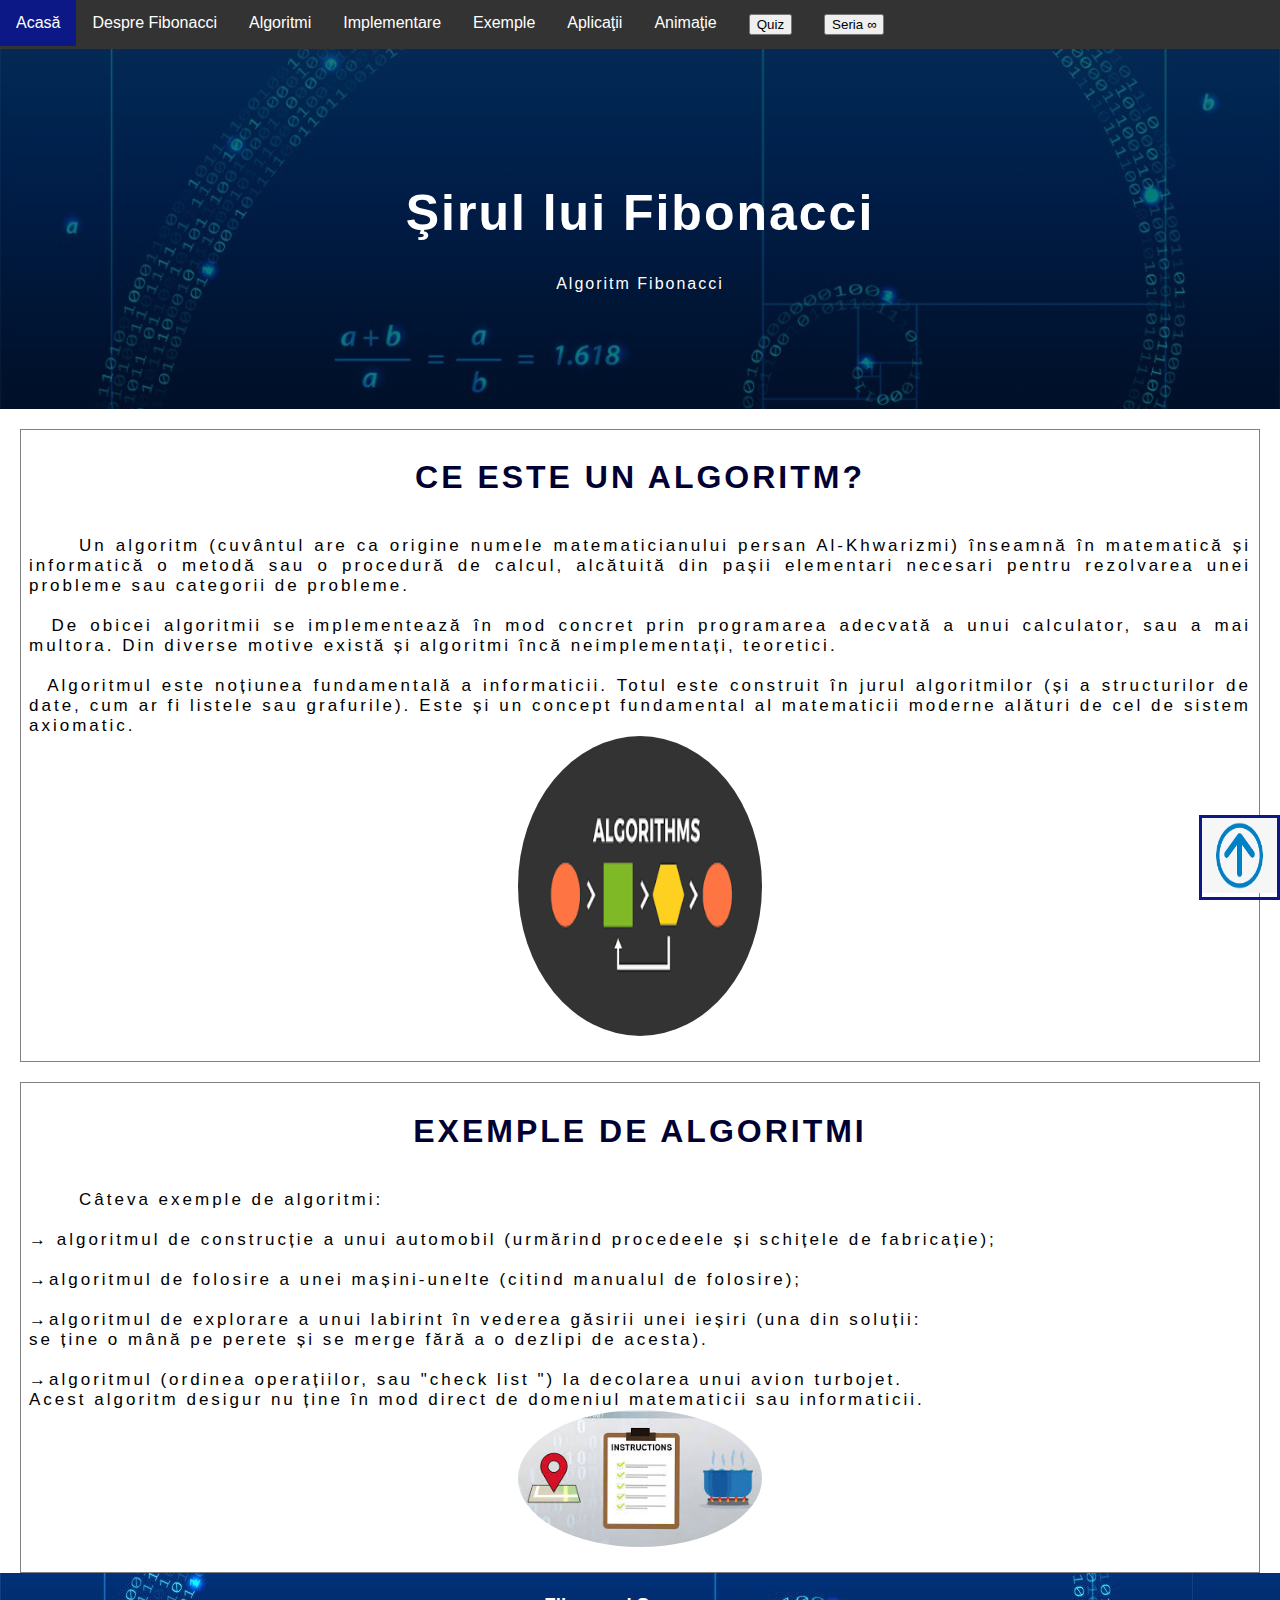
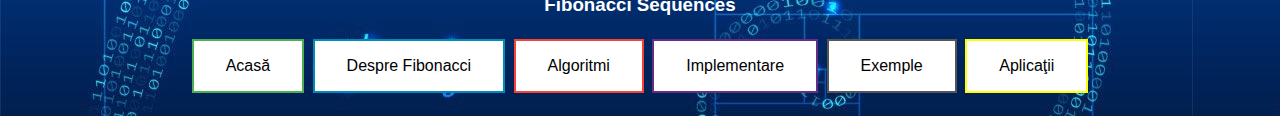
<file: SirulLuiFibonacci/algoritmi.html>
<!DOCTYPE html>
<html>

<head>
    <meta name="viewport" content="width=device-width, initial-scale=1">

    <head>
        <title> Sirul lui Fibonacci </title>
        <link rel="stylesheet" href="styles.css">
    </head>

    <body>

        <ul>
            <li><a href="index.html">Acas&#259;</a></li>
            <li><a id="title" href="despre.html">Despre Fibonacci</a></li>
            <li><a href="algoritmi.html">Algoritmi</a></li>
            <li><a href="implementare.html ">Implementare</a></li>
            <li><a href="exemple.html ">Exemple</a></li>
            <li class="dropdown">
                <a href="aplicatii.html" class="dropbtn">Aplica&#355;ii</a>
                <div class="dropdown-content">
                    <a href="aplicatii.html#h1a">"WHILE" Algoritm</a>
                    <a href="aplicatii.html#h2a">"FOR" Algoritm</a>
                    <a href="aplicatii.html#h3a">"RECURSIV" Algoritm</a>
                </div>
            </li>
            <li><a href="animatie.html">Anima&#355;ie</a></li>
            <li><a href="#quiz.html"><button onclick="myFunction1()">Quiz</button></a></li>
            <li><a href="#infinite.html"><button onclick="myFunction2()">Seria &#8734;</button></a></li>
        </ul>

        <script>
            function myFunction1() {
                window.open("quiz.html", "_blank", "toolbar=yes,scrollbars=yes,resizable=yes,top=500,left=500,width=600,height=600");
            }

            function myFunction2() {
                window.open("infinite.html", "_blank", "toolbar=yes,scrollbars=yes,resizable=yes,top=500,left=500,width=600,height=600");
            }
        </script>

        <a href="#title">
            <div class="fixed"><img src="images/arow.png" width="75" height="75"></div>
        </a>
        <div class="headerimg">
            <div class="headertext">
                <h1 id="title" style="font-size:50px">&#350;irul lui Fibonacci</h1>
                <p>Algoritm Fibonacci</p>
            </div>
        </div>

        <div class="div_txt">
            <h1 class="h_txt"> Ce este un algoritm? </h1>
            <p class="p_txt">
                Un algoritm (cuvântul are ca origine numele matematicianului persan Al-Khwarizmi) înseamnă în matematică și informatică o metodă sau o procedură de calcul, alcătuită din pașii elementari necesari pentru rezolvarea unei probleme sau categorii de probleme.
                <br><br>&nbsp;&nbsp;De obicei algoritmii se implementează în mod concret prin programarea adecvată a unui calculator, sau a mai multora. Din diverse motive există și algoritmi încă neimplementați, teoretici. <br><br>&nbsp;&nbsp;Algoritmul
                este noțiunea fundamentală a informaticii. Totul este construit în jurul algoritmilor (și a structurilor de date, cum ar fi listele sau grafurile). Este și un concept fundamental al matematicii moderne alături de cel de sistem axiomatic.
                <img class="despimg" src="images/alg.png" alt="fibo" height="300">
            </p>
        </div>

        <div class="div_txt">
            <h1 class="h_txt"> Exemple de algoritmi </h1>
            <p class="p_txt">
                Câteva exemple de algoritmi:<br><br>&#8594; algoritmul de construcție a unui automobil (urmărind procedeele și schițele de fabricație);<br> <br>&#8594;algoritmul de folosire a unei mașini-unelte (citind manualul de folosire);<br><br> &#8594;algoritmul
                de explorare a unui labirint în vederea găsirii unei ieșiri (una din soluții:<br> se ține o mână pe perete și se merge fără a o dezlipi de acesta).<br><br>&#8594;algoritmul (ordinea operațiilor, sau "check list ") la decolarea unui avion
                turbojet.
                <br> Acest algoritm desigur nu ține în mod direct de domeniul matematicii sau informaticii.<br>
                <img class="despimg" src="images/alg1.jpg" alt="fibo">
            </p>
        </div>

        <footer>
            <p>
                <h3>Fibonacci Sequences</h3>
                <button class="button button1"><a style="text-decoration: none; color:black;" href="index.html">Acas&#259;</a></button>
                <button class="button button2"><a style="text-decoration: none; color:black;" href="despre.html">Despre Fibonacci</a></button>
                <button class="button button3"><a style="text-decoration: none; color:black;" href="algoritmi.html">Algoritmi</a></button>
                <button class="button button4"><a style="text-decoration: none; color:black;" href="implementare.html ">Implementare</a></button>
                <button class="button button5"><a style="text-decoration: none; color:black;" href="exemple.html ">Exemple</a></button>
                <button class="button button6"><a style="text-decoration: none; color:black;" href="aplicatii.html">Aplica&#355;ii</a></button>
            </p>
        </footer>


    </body>

</html>
</file>
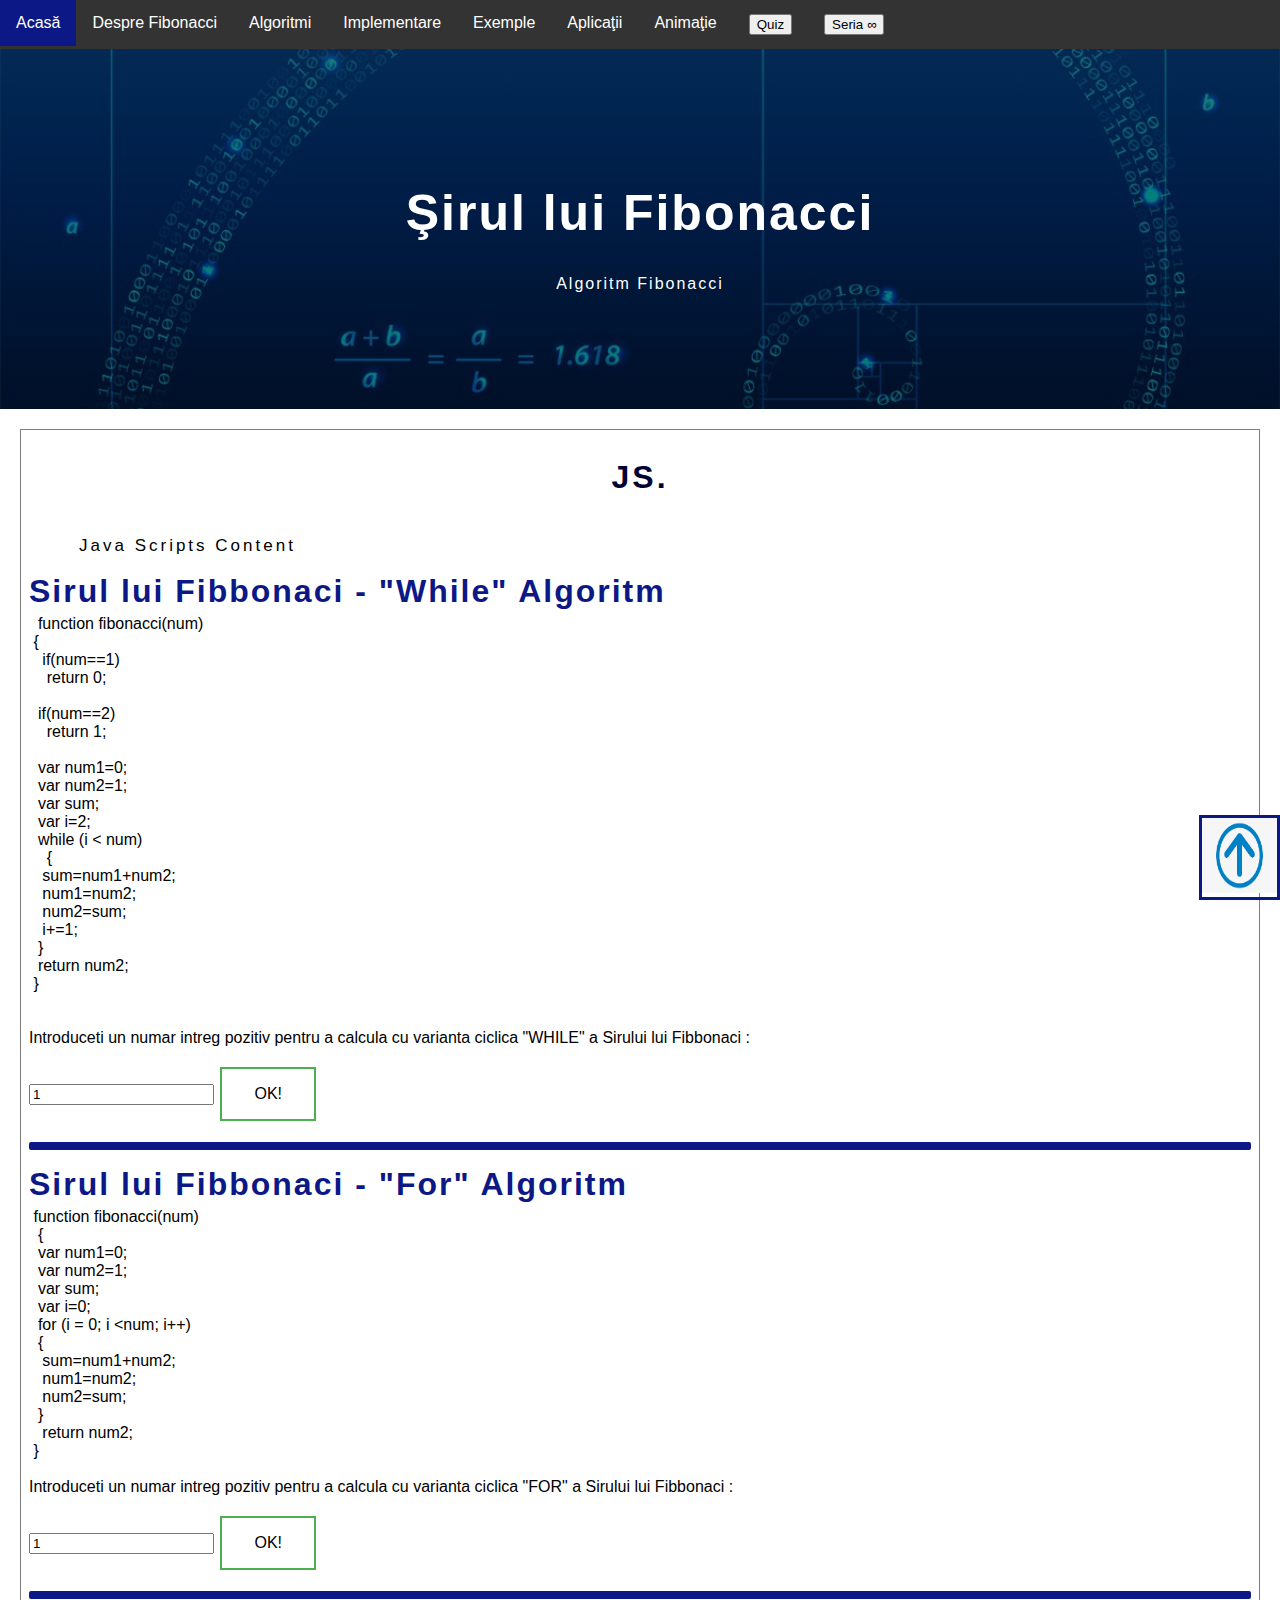
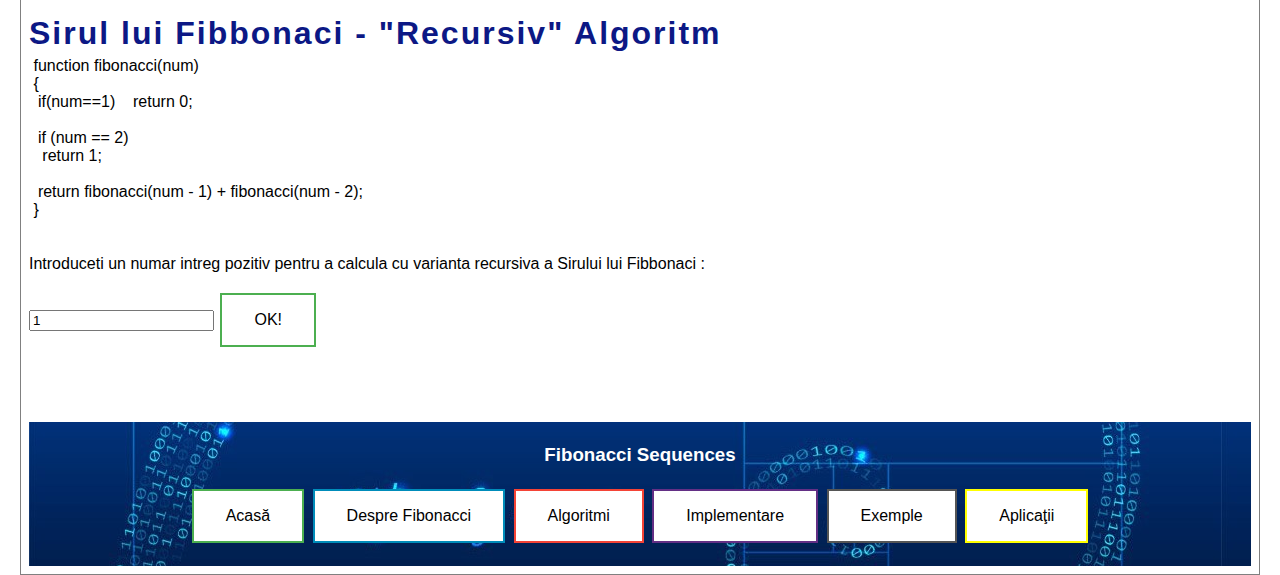
<file: SirulLuiFibonacci/aplicatii.html>
<!DOCTYPE html>
<html>

<head>
    <meta name="viewport" content="width=device-width, initial-scale=1">

    <head>
        <title> Sirul lui Fibonacci </title>
        <link rel="stylesheet" href="styles.css">
        <script src="myJavascript.js"></script>
    </head>

    <body>

        <ul>
            <li><a href="index.html">Acas&#259;</a></li>
            <li><a id="title" href="despre.html">Despre Fibonacci</a></li>
            <li><a href="algoritmi.html">Algoritmi</a></li>
            <li><a href="implementare.html ">Implementare</a></li>
            <li><a href="exemple.html ">Exemple</a></li>
            <li class="dropdown">
                <a href="aplicatii.html" class="dropbtn">Aplica&#355;ii</a>
                <div class="dropdown-content">
                    <a href="aplicatii.html#h1a">"WHILE" Algoritm</a>
                    <a href="aplicatii.html#h2a">"FOR" Algoritm</a>
                    <a href="aplicatii.html#h3a">"RECURSIV" Algoritm</a>
                </div>
            </li>
            <li><a href="animatie.html">Anima&#355;ie</a></li>
            <li><a href="#quiz.html"><button onclick="myFunction1()">Quiz</button></a></li>
            <li><a href="#infinite.html"><button onclick="myFunction2()">Seria &#8734;</button></a></li>
        </ul>

        <script>
            function myFunction1() {
                window.open("quiz.html", "_blank", "toolbar=yes,scrollbars=yes,resizable=yes,top=500,left=500,width=600,height=600");
            }

            function myFunction2() {
                window.open("infinite.html", "_blank", "toolbar=yes,scrollbars=yes,resizable=yes,top=500,left=500,width=600,height=600");
            }
        </script>



        <a href="#title">
            <div class="fixed"><img src="images/arow.png" width="75" height="75"></div>
        </a>
        <div class="headerimg">
            <div class="headertext">
                <h1 style="font-size:50px">&#350;irul lui Fibonacci</h1>
                <p>Algoritm Fibonacci</p>
            </div>
        </div>


        <div class="div_txt">
            <h1 class="h_txt"> JS. </h1>
            <p class="p_txt">
                Java Scripts Content
            </p>

            <p style="background-color:#dadaed;">
                <h1 id="h1a" style="color: rgb(12, 24, 133); letter-spacing: 2px; margin-top: 5px; margin-bottom: 5px;">Sirul lui Fibbonaci - "While" Algoritm</h1>
                &nbsp; function fibonacci(num) <br> &nbsp;{ <br> &nbsp;&nbsp; if(num==1) <br> &nbsp;&nbsp;&nbsp; return 0; <br><br> &nbsp;&nbsp;if(num==2) <br> &nbsp;&nbsp;&nbsp; return 1; <br><br> &nbsp;&nbsp;var num1=0; <br> &nbsp;&nbsp;var num2=1;
                <br> &nbsp;&nbsp;var sum; <br> &nbsp;&nbsp;var i=2; <br> &nbsp;&nbsp;while (i &lt; num) <br> &nbsp; &nbsp; { <br> &nbsp;&nbsp;&nbsp;sum=num1+num2; <br> &nbsp;&nbsp;&nbsp;num1=num2; <br> &nbsp;&nbsp;&nbsp;num2=sum; <br> &nbsp;&nbsp;&nbsp;i+=1;
                <br> &nbsp; } <br> &nbsp; return num2; <br> &nbsp;} <br>

                <br><br>Introduceti un numar intreg pozitiv pentru a calcula cu varianta ciclica "WHILE" a Sirului lui Fibbonaci :</p>

            <input type="text" id="number" value="1">
            <button class="button_a button1" onclick="myFunction()">OK!</button>
            <p id="demo"></p>



            <hr>
            <p style="background-color:#dadaed;">
                <h1 id="h2a" style="color: rgb(12, 24, 133); letter-spacing: 2px; margin-top: 5px; margin-bottom: 5px;">Sirul lui Fibbonaci - "For" Algoritm</h1>
                &nbsp;function fibonacci(num) <br> &nbsp;&nbsp;{ <br> &nbsp;&nbsp;var num1=0; <br> &nbsp;&nbsp;var num2=1; <br> &nbsp;&nbsp;var sum; <br> &nbsp;&nbsp;var i=0; <br> &nbsp;&nbsp;for (i = 0; i &lt;num; i++) <br> &nbsp;&nbsp;{ <br> &nbsp;&nbsp;&nbsp;sum=num1+num2;
                <br> &nbsp;&nbsp;&nbsp;num1=num2; <br> &nbsp;&nbsp;&nbsp;num2=sum; <br> &nbsp;&nbsp;}
                <br> &nbsp;&nbsp;&nbsp;return num2; <br> &nbsp;}

                <br><br>Introduceti un numar intreg pozitiv pentru a calcula cu varianta ciclica "FOR" a Sirului lui Fibbonaci :</p>

            <input type="text" id="number1" value="1">
            <button class="button_a button1" onclick="myFunction1()">OK!</button>

            <p id="demo1"></p>



            <hr>
            <p style="background-color:#dadaed;">
                <h1 id="h3a" style="color: rgb(12, 24, 133); letter-spacing: 2px; margin-top: 5px; margin-bottom: 5px;">Sirul lui Fibbonaci - "Recursiv" Algoritm</h1>
                &nbsp;function fibonacci(num) <br> &nbsp;{ <br> &nbsp;&nbsp;if(num==1) &nbsp;&nbsp;&nbsp;return 0; <br> <br> &nbsp;&nbsp;if (num == 2) <br> &nbsp;&nbsp;&nbsp;return 1;<br><br> &nbsp;&nbsp;return fibonacci(num - 1) + fibonacci(num - 2);
                <br> &nbsp;} <br>

                <br><br>Introduceti un numar intreg pozitiv pentru a calcula cu varianta recursiva a Sirului lui Fibbonaci :</p>

            <input type="text" id="number2" value="1">
            <button class="button_a button1" onclick="myFunction2()">OK!</button>

            <p id="demo2"></p>


            <br><br><br>
            <footer>
                <p>
                    <h3>Fibonacci Sequences</h3>
                    <button class="button button1"><a style="text-decoration: none; color:black;" href="index.html">Acas&#259;</a></button>
                    <button class="button button2"><a style="text-decoration: none; color:black;" href="despre.html">Despre Fibonacci</a></button>
                    <button class="button button3"><a style="text-decoration: none; color:black;" href="algoritmi.html">Algoritmi</a></button>
                    <button class="button button4"><a style="text-decoration: none; color:black;" href="implementare.html ">Implementare</a></button>
                    <button class="button button5"><a style="text-decoration: none; color:black;" href="exemple.html ">Exemple</a></button>
                    <button class="button button6"><a style="text-decoration: none; color:black;" href="aplicatii.html">Aplica&#355;ii</a></button>
                </p>
            </footer>


    </body>

</html>
</file>
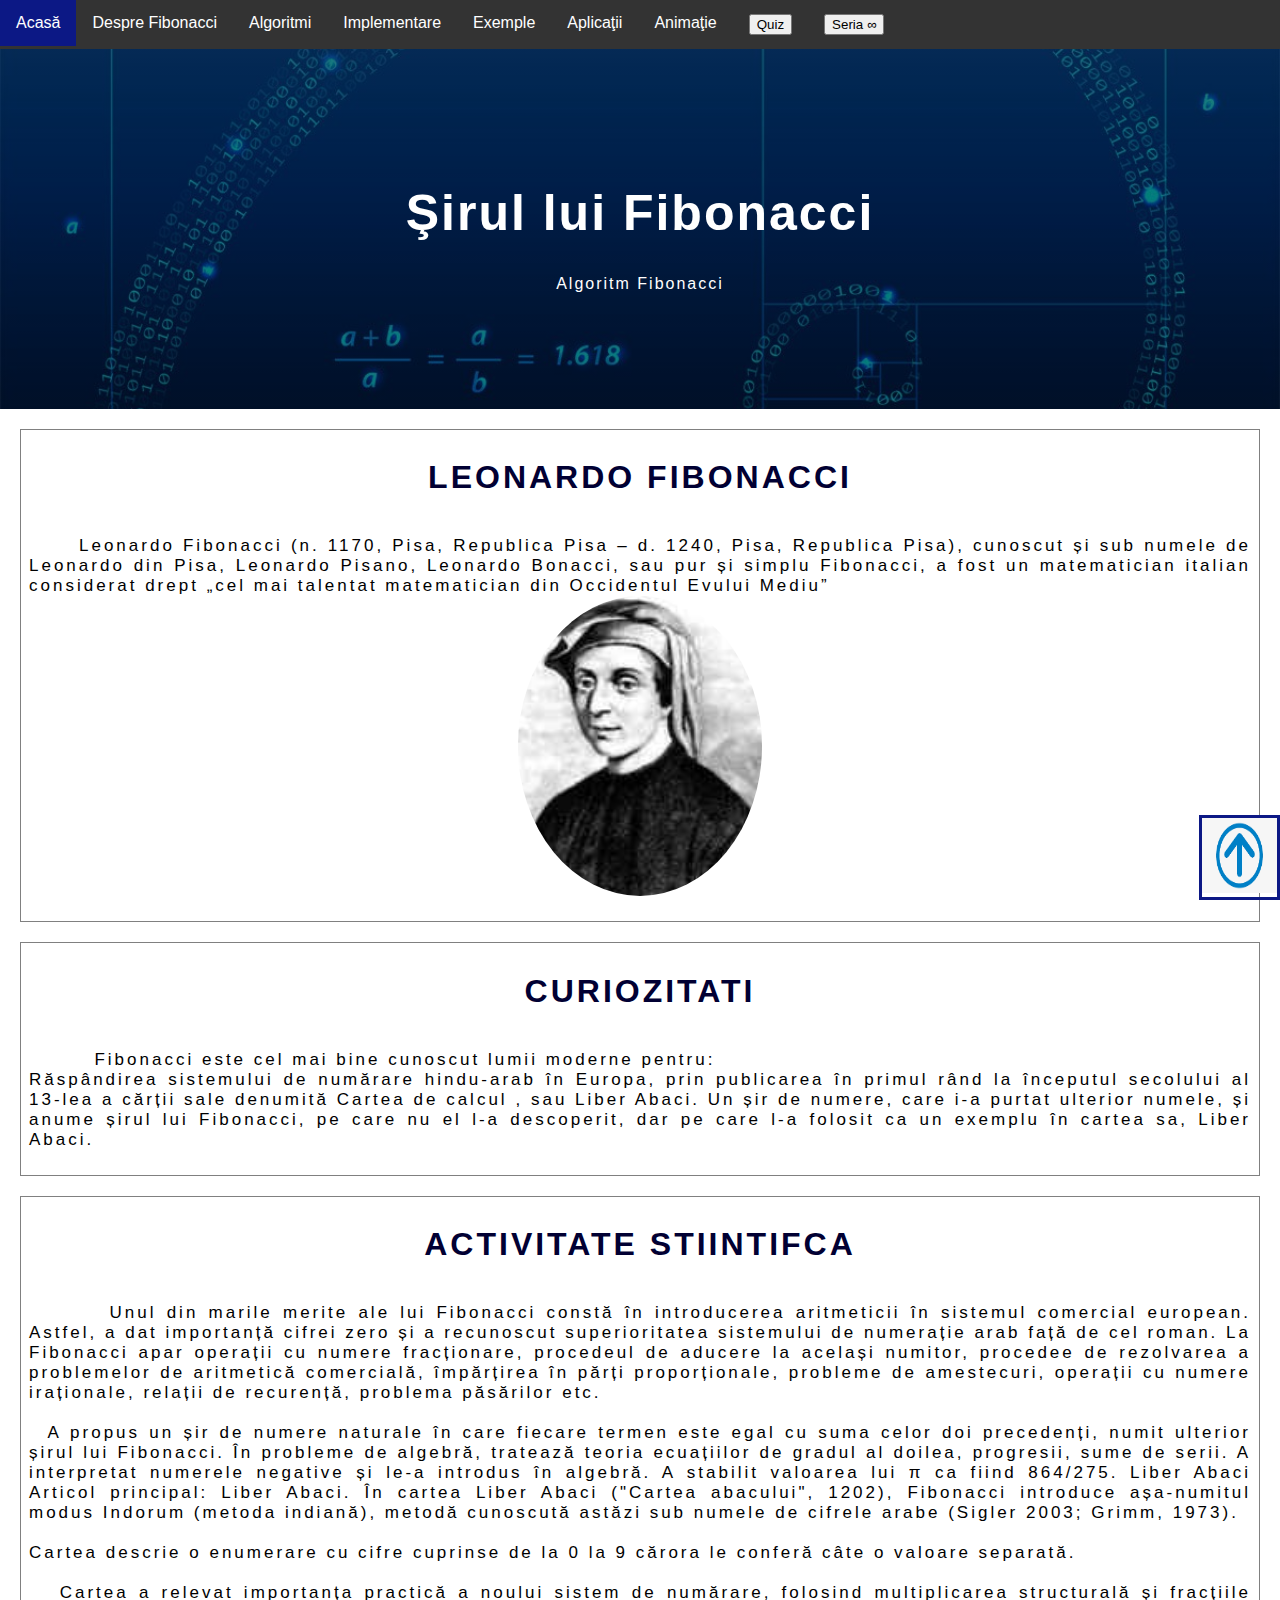
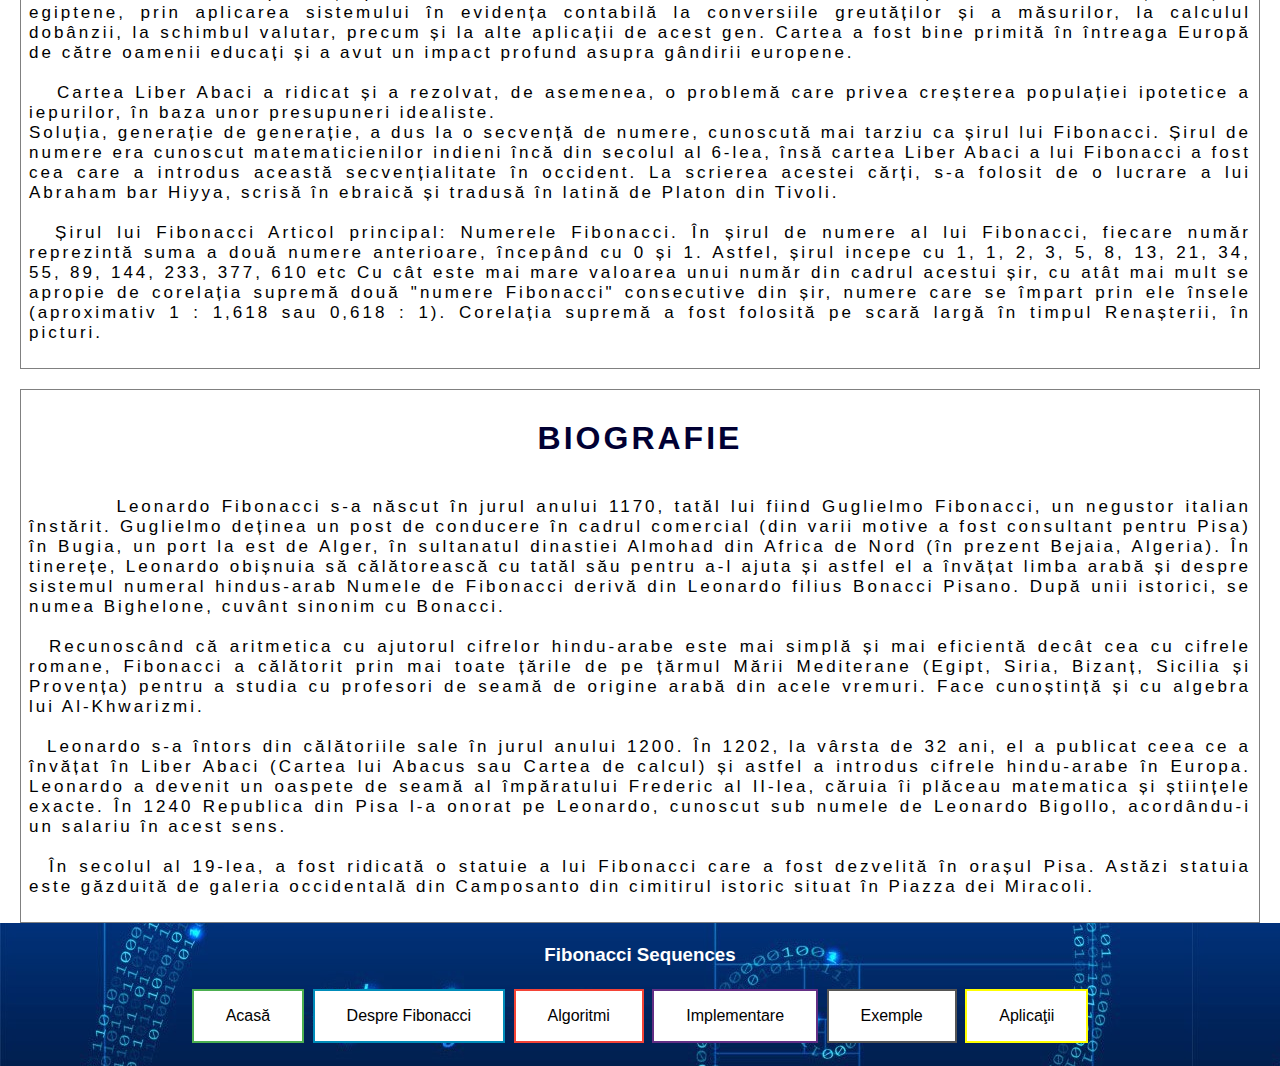
<file: SirulLuiFibonacci/despre.html>
<!DOCTYPE html>
<html>

<head>
    <meta name="viewport" content="width=device-width, initial-scale=1">

    <head>
        <title> Sirul lui Fibonacci </title>
        <link rel="stylesheet" href="styles.css">
    </head>

    <body>

        <ul>
            <li><a href="index.html">Acas&#259;</a></li>
            <li><a id="title" href="despre.html">Despre Fibonacci</a></li>
            <li><a href="algoritmi.html">Algoritmi</a></li>
            <li><a href="implementare.html ">Implementare</a></li>
            <li><a href="exemple.html ">Exemple</a></li>
            <li class="dropdown">
                <a href="aplicatii.html" class="dropbtn">Aplica&#355;ii</a>
                <div class="dropdown-content">
                    <a href="aplicatii.html#h1a">"WHILE" Algoritm</a>
                    <a href="aplicatii.html#h2a">"FOR" Algoritm</a>
                    <a href="aplicatii.html#h3a">"RECURSIV" Algoritm</a>
                </div>
            </li>
            <li><a href="animatie.html">Anima&#355;ie</a></li>
            <li><a href="#quiz.html"><button onclick="myFunction1()">Quiz</button></a></li>
            <li><a href="#infinite.html"><button onclick="myFunction2()">Seria &#8734;</button></a></li>
        </ul>

        <script>
            function myFunction1() {
                window.open("quiz.html", "_blank", "toolbar=yes,scrollbars=yes,resizable=yes,top=500,left=500,width=600,height=600");
            }

            function myFunction2() {
                window.open("infinite.html", "_blank", "toolbar=yes,scrollbars=yes,resizable=yes,top=500,left=500,width=600,height=600");
            }
        </script>

        <a href="#title">
            <div class="fixed"><img src="images/arow.png" width="75" height="75"></div>
        </a>
        <div class="headerimg">
            <div class="headertext">
                <h1 style="font-size:50px">&#350;irul lui Fibonacci</h1>
                <p>Algoritm Fibonacci</p>
            </div>
        </div>

        <div class="div_txt">
            <h1 class="h_txt"> Leonardo Fibonacci </h1>
            <p class="p_txt">
                Leonardo Fibonacci (n. 1170, Pisa, Republica Pisa – d. 1240, Pisa, Republica Pisa), cunoscut și sub numele de Leonardo din Pisa, Leonardo Pisano, Leonardo Bonacci, sau pur și simplu Fibonacci, a fost un matematician italian considerat drept „cel mai talentat
                matematician din Occidentul Evului Mediu”<br>
                <img class="despimg" src="images/c.jpg" alt="fibo" height="300">
            </p>
        </div>
        <div class="div_txt">
            <h1 class="h_txt"> CURIOZITATI </h1>
            <p class="p_txt">
                &nbsp;&nbsp;Fibonacci este cel mai bine cunoscut lumii moderne pentru:<br> Răspândirea sistemului de numărare hindu-arab în Europa, prin publicarea în primul rând la începutul secolului al 13-lea a cărții sale denumită Cartea de calcul
                , sau Liber Abaci. Un șir de numere, care i-a purtat ulterior numele, și anume șirul lui Fibonacci, pe care nu el l-a descoperit, dar pe care l-a folosit ca un exemplu în cartea sa, Liber Abaci.<br>
            </p>
        </div>
        <div class="div_txt">
            <h1 class="h_txt"> ACTIVITATE STIINTIFCA </h1>
            <p class="p_txt">
                &nbsp;&nbsp; Unul din marile merite ale lui Fibonacci constă în introducerea aritmeticii în sistemul comercial european. Astfel, a dat importanță cifrei zero și a recunoscut superioritatea sistemului de numerație arab față de cel roman. La Fibonacci apar
                operații cu numere fracționare, procedeul de aducere la același numitor, procedee de rezolvarea a problemelor de aritmetică comercială, împărțirea în părți proporționale, probleme de amestecuri, operații cu numere iraționale, relații de
                recurență, problema păsărilor etc.<br><br> &nbsp;&nbsp;A propus un șir de numere naturale în care fiecare termen este egal cu suma celor doi precedenți, numit ulterior șirul lui Fibonacci. În probleme de algebră, tratează
                teoria ecuațiilor de gradul al doilea, progresii, sume de serii. A interpretat numerele negative și le-a introdus în algebră. A stabilit valoarea lui π ca fiind 864/275. Liber Abaci Articol principal: Liber Abaci. În cartea Liber Abaci
                ("Cartea abacului", 1202), Fibonacci introduce așa-numitul modus Indorum (metoda indiană), metodă cunoscută astăzi sub numele de cifrele arabe (Sigler 2003; Grimm, 1973).<br><br> Cartea descrie o enumerare cu cifre cuprinse de la 0 la
                9 cărora le conferă câte o valoare separată.<br><br>&nbsp;&nbsp; Cartea a relevat importanța practică a noului sistem de numărare, folosind multiplicarea structurală și fracțiile egiptene, prin aplicarea sistemului în evidența contabilă
                la conversiile greutăților și a măsurilor, la calculul dobânzii, la schimbul valutar, precum și la alte aplicații de acest gen. Cartea a fost bine primită în întreaga Europă de către oamenii educați și a avut un impact profund asupra gândirii
                europene.
                <br><br>&nbsp;&nbsp; Cartea Liber Abaci a ridicat și a rezolvat, de asemenea, o problemă care privea creșterea populației ipotetice a iepurilor, în baza unor presupuneri idealiste.<br> Soluția, generație de generație, a dus la o secvență
                de numere, cunoscută mai tarziu ca șirul lui Fibonacci. Șirul de numere era cunoscut matematicienilor indieni încă din secolul al 6-lea, însă cartea Liber Abaci a lui Fibonacci a fost cea care a introdus această secvențialitate în occident.
                La scrierea acestei cărți, s-a folosit de o lucrare a lui Abraham bar Hiyya, scrisă în ebraică și tradusă în latină de Platon din Tivoli. <br><br>&nbsp;&nbsp;Șirul lui Fibonacci Articol principal: Numerele Fibonacci. În șirul de numere
                al lui Fibonacci, fiecare număr reprezintă suma a două numere anterioare, începând cu 0 și 1. Astfel, șirul incepe cu 1, 1, 2, 3, 5, 8, 13, 21, 34, 55, 89, 144, 233, 377, 610 etc Cu cât este mai mare valoarea unui număr din cadrul acestui
                șir, cu atât mai mult se apropie de corelația supremă două "numere Fibonacci" consecutive din șir, numere care se împart prin ele însele (aproximativ 1 : 1,618 sau 0,618 : 1). Corelația supremă a fost folosită pe scară largă în timpul
                Renașterii, în picturi.
            </p>
        </div>

        <div class="div_txt">
            <h1 class="h_txt"> BIOGRAFIE </h1>
            <p class="p_txt">
                &nbsp;&nbsp;&nbsp;&nbsp;Leonardo Fibonacci s-a născut în jurul anului 1170, tatăl lui fiind Guglielmo Fibonacci, un negustor italian înstărit. Guglielmo deținea un post de conducere în cadrul comercial (din varii motive a fost consultant pentru Pisa)
                în Bugia, un port la est de Alger, în sultanatul dinastiei Almohad din Africa de Nord (în prezent Bejaia, Algeria). În tinerețe, Leonardo obișnuia să călătorească cu tatăl său pentru a-l ajuta și astfel el a învățat limba arabă și despre
                sistemul numeral hindus-arab Numele de Fibonacci derivă din Leonardo filius Bonacci Pisano. După unii istorici, se numea Bighelone, cuvânt sinonim cu Bonacci. <br><br>&nbsp;&nbsp;Recunoscând că aritmetica cu ajutorul cifrelor
                hindu-arabe este mai simplă și mai eficientă decât cea cu cifrele romane, Fibonacci a călătorit prin mai toate țările de pe țărmul Mării Mediterane (Egipt, Siria, Bizanț, Sicilia și Provența) pentru a studia cu profesori de seamă de origine
                arabă din acele vremuri. Face cunoștință și cu algebra lui Al-Khwarizmi. <br><br>&nbsp;&nbsp;Leonardo s-a întors din călătoriile sale în jurul anului 1200. În 1202, la vârsta de 32 ani, el a publicat ceea ce a învățat în Liber Abaci (Cartea
                lui Abacus sau Cartea de calcul) și astfel a introdus cifrele hindu-arabe în Europa. Leonardo a devenit un oaspete de seamă al împăratului Frederic al II-lea, căruia îi plăceau matematica și științele exacte. În 1240 Republica din Pisa
                l-a onorat pe Leonardo, cunoscut sub numele de Leonardo Bigollo, acordându-i un salariu în acest sens. <br><br>&nbsp;&nbsp;În secolul al 19-lea, a fost ridicată o statuie a lui Fibonacci care a fost dezvelită în orașul Pisa. Astăzi statuia
                este găzduită de galeria occidentală din Camposanto din cimitirul istoric situat în Piazza dei Miracoli.
            </p>
        </div>

        <footer>
            <p>
                <h3>Fibonacci Sequences</h3>
                <button class="button button1"><a style="text-decoration: none; color:black;" href="index.html">Acas&#259;</a></button>
                <button class="button button2"><a style="text-decoration: none; color:black;" href="despre.html">Despre Fibonacci</a></button>
                <button class="button button3"><a style="text-decoration: none; color:black;" href="algoritmi.html">Algoritmi</a></button>
                <button class="button button4"><a style="text-decoration: none; color:black;" href="implementare.html ">Implementare</a></button>
                <button class="button button5"><a style="text-decoration: none; color:black;" href="exemple.html ">Exemple</a></button>
                <button class="button button6"><a style="text-decoration: none; color:black;" href="aplicatii.html">Aplica&#355;ii</a></button>
            </p>
        </footer>


    </body>

</html>
</file>
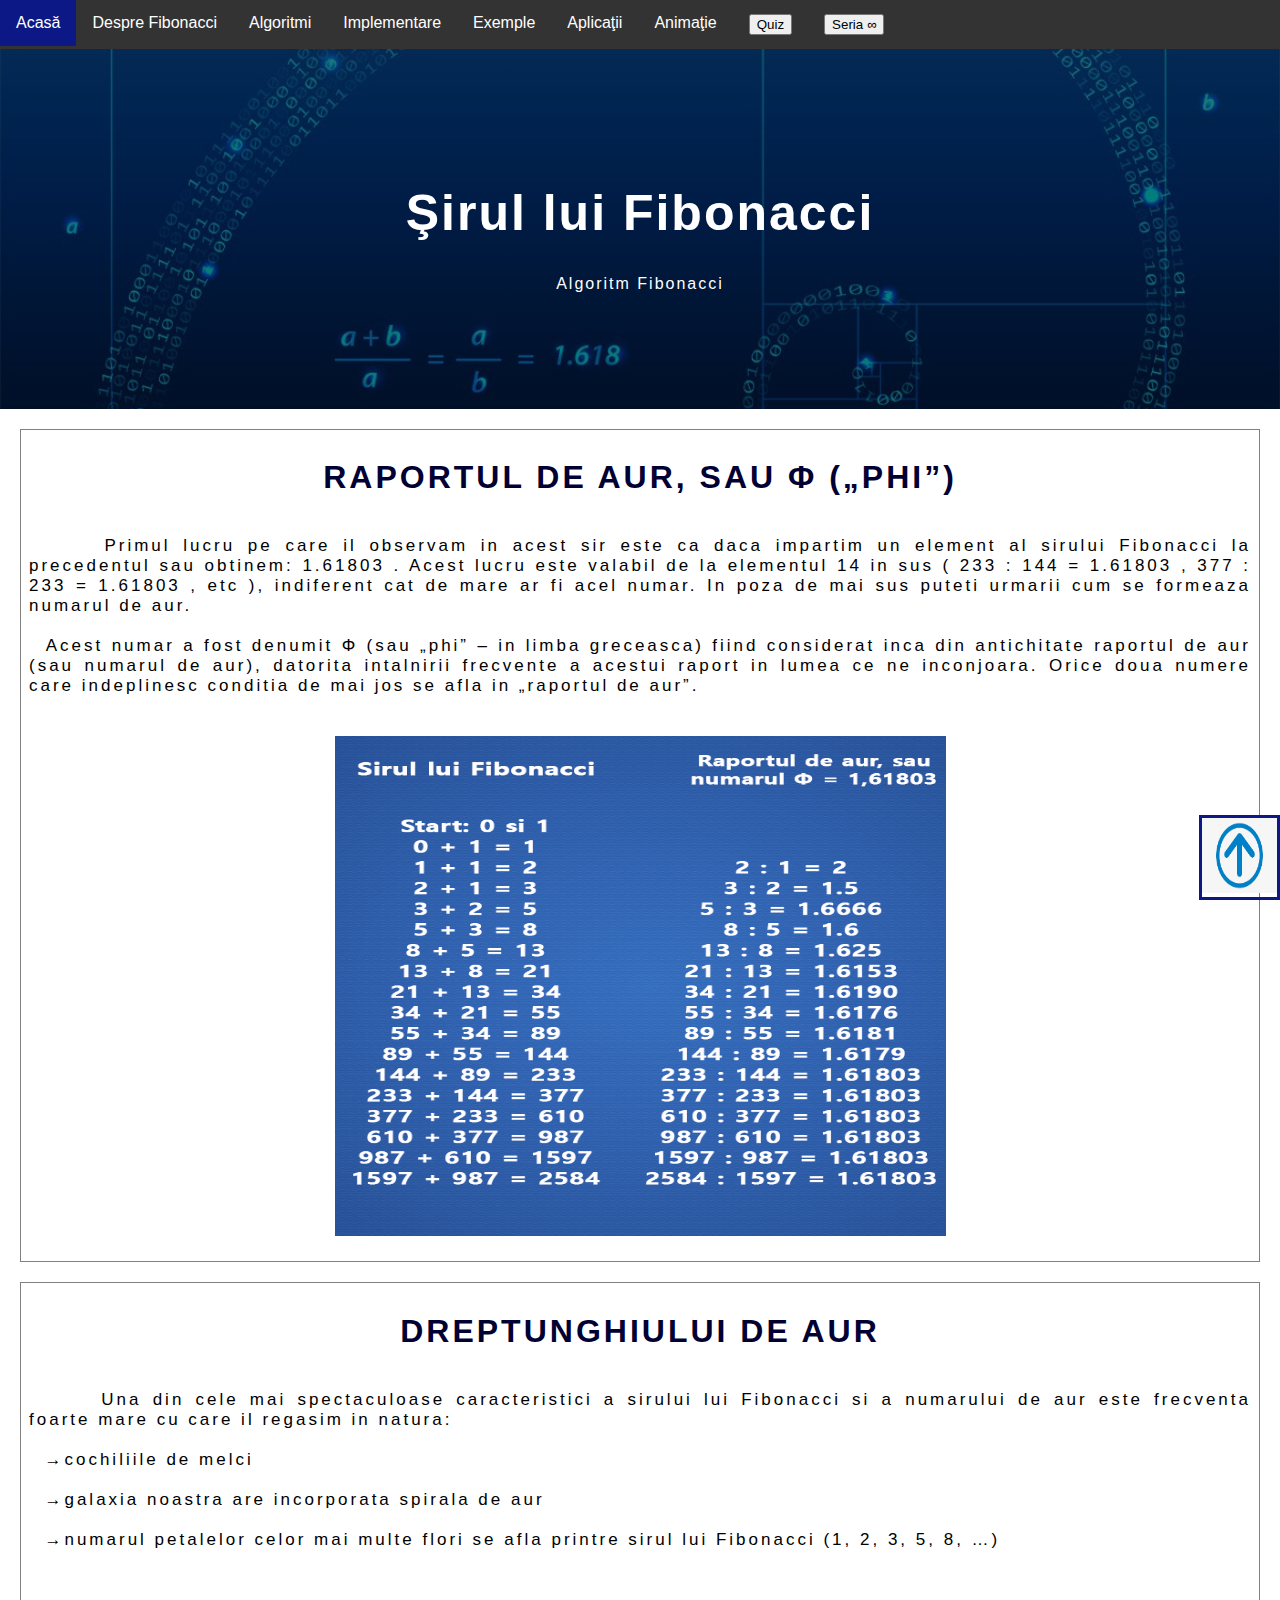
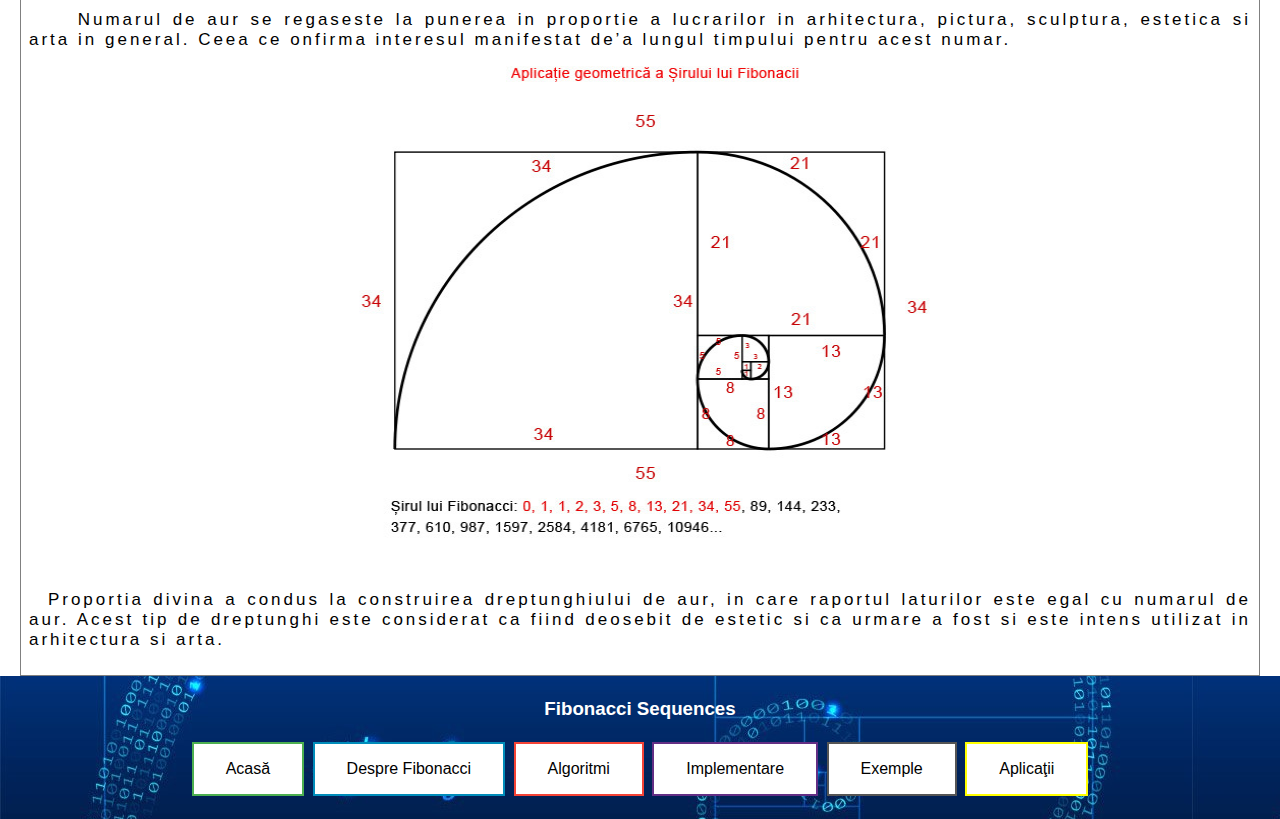
<file: SirulLuiFibonacci/exemple.html>
<!DOCTYPE html>
<html>

<head>
    <meta name="viewport" content="width=device-width, initial-scale=1">

    <head>
        <title> Sirul lui Fibonacci </title>
        <link rel="stylesheet" href="styles.css">
    </head>

    <body>

        <ul>
            <li><a href="index.html">Acas&#259;</a></li>
            <li><a id="title" href="despre.html">Despre Fibonacci</a></li>
            <li><a href="algoritmi.html">Algoritmi</a></li>
            <li><a href="implementare.html ">Implementare</a></li>
            <li><a href="exemple.html ">Exemple</a></li>
            <li class="dropdown">
                <a href="aplicatii.html" class="dropbtn">Aplica&#355;ii</a>
                <div class="dropdown-content">
                    <a href="aplicatii.html#h1a">"WHILE" Algoritm</a>
                    <a href="aplicatii.html#h2a">"FOR" Algoritm</a>
                    <a href="aplicatii.html#h3a">"RECURSIV" Algoritm</a>
                </div>
            </li>
            <li><a href="animatie.html">Anima&#355;ie</a></li>
            <li><a href="#quiz.html"><button onclick="myFunction1()">Quiz</button></a></li>
            <li><a href="#infinite.html"><button onclick="myFunction2()">Seria &#8734;</button></a></li>
        </ul>

        <script>
            function myFunction1() {
                window.open("quiz.html", "_blank", "toolbar=yes,scrollbars=yes,resizable=yes,top=500,left=500,width=600,height=600");
            }

            function myFunction2() {
                window.open("infinite.html", "_blank", "toolbar=yes,scrollbars=yes,resizable=yes,top=500,left=500,width=600,height=600");
            }
        </script>

        <a href="#title">
            <div class="fixed"><img src="images/arow.png" width="75" height="75"></div>
        </a>
        <div class="headerimg">
            <div class="headertext">
                <h1 style="font-size:50px">&#350;irul lui Fibonacci</h1>
                <p>Algoritm Fibonacci</p>
            </div>
        </div>

        <div class="div_txt">
            <h1 class="h_txt"> Raportul de aur, sau Φ („phi”) </h1>
            <p class="p_txt">
                &nbsp;&nbsp;Primul lucru pe care il observam in acest sir este ca daca impartim un element al sirului Fibonacci la precedentul sau obtinem: 1.61803 . Acest lucru este valabil de la elementul 14 in sus ( 233 : 144 = 1.61803 , 377 : 233 = 1.61803 , etc
                ), indiferent cat de mare ar fi acel numar. In poza de mai sus puteti urmarii cum se formeaza numarul de aur.<br><br> &nbsp;&nbsp;Acest numar a fost denumit Φ (sau „phi” – in limba greceasca) fiind considerat inca din antichitate
                raportul de aur (sau numarul de aur), datorita intalnirii frecvente a acestui raport in lumea ce ne inconjoara. Orice doua numere care indeplinesc conditia de mai jos se afla in „raportul de aur”.<br><br><br>
                <img class="despimg1" src="images/sirulFibo.png" alt="fibo" height="500">
            </p>
        </div>
        <div class="div_txt">
            <h1 class="h_txt"> Dreptunghiului de aur </h1>
            <p class="p_txt">
                &nbsp;&nbsp;Una din cele mai spectaculoase caracteristici a sirului lui Fibonacci si a numarului de aur este frecventa foarte mare cu care il regasim in natura:
                <br><br> &nbsp;&nbsp;&#8594;cochiliile de melci<br><br> &nbsp;&nbsp;&#8594;galaxia noastra are incorporata spirala de aur<br><br> &nbsp;&nbsp;&#8594;numarul petalelor celor mai multe flori se afla printre sirul lui Fibonacci (1, 2, 3,
                5, 8, …)<br><br>

                <br><br>&nbsp;&nbsp; &nbsp;&nbsp;Numarul de aur se regaseste la punerea in proportie a lucrarilor in arhitectura, pictura, sculptura, estetica si arta in general. Ceea ce onfirma interesul manifestat de’a lungul timpului pentru acest numar.<br>
                <img class="despimg1" src="images/aplicatie-geometrica-sirul-lui-fibonacci.jpg" alt="fibo" height="500"> <br><br>&nbsp;&nbsp;Proportia divina a condus la construirea dreptunghiului de aur, in care raportul laturilor este egal cu numarul
                de aur. Acest tip de dreptunghi este considerat ca fiind deosebit de estetic si ca urmare a fost si este intens utilizat in arhitectura si arta.
            </p>
        </div>

        <footer>
            <p>
                <h3>Fibonacci Sequences</h3>
                <button class="button button1"><a style="text-decoration: none; color:black;" href="index.html">Acas&#259;</a></button>
                <button class="button button2"><a style="text-decoration: none; color:black;" href="despre.html">Despre Fibonacci</a></button>
                <button class="button button3"><a style="text-decoration: none; color:black;" href="algoritmi.html">Algoritmi</a></button>
                <button class="button button4"><a style="text-decoration: none; color:black;" href="implementare.html ">Implementare</a></button>
                <button class="button button5"><a style="text-decoration: none; color:black;" href="exemple.html ">Exemple</a></button>
                <button class="button button6"><a style="text-decoration: none; color:black;" href="aplicatii.html">Aplica&#355;ii</a></button>
            </p>
        </footer>


    </body>

</html>
</file>
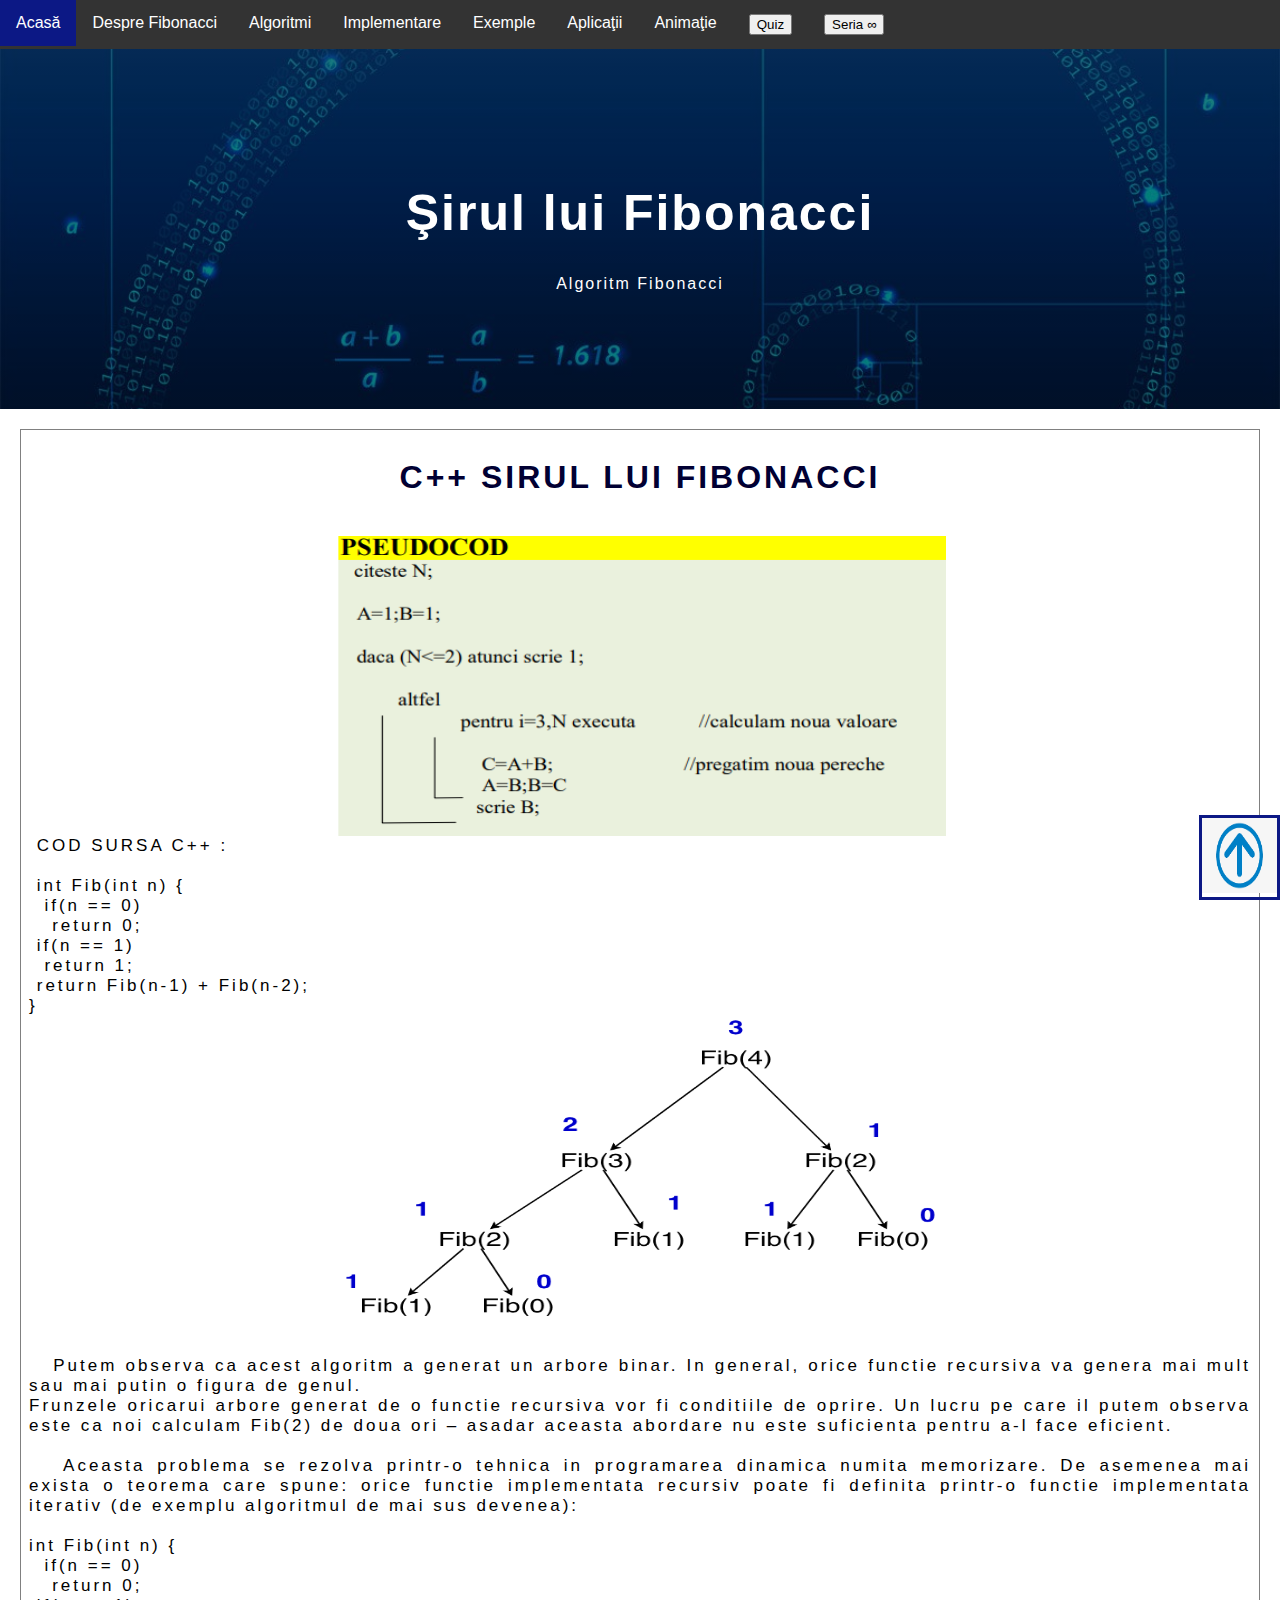
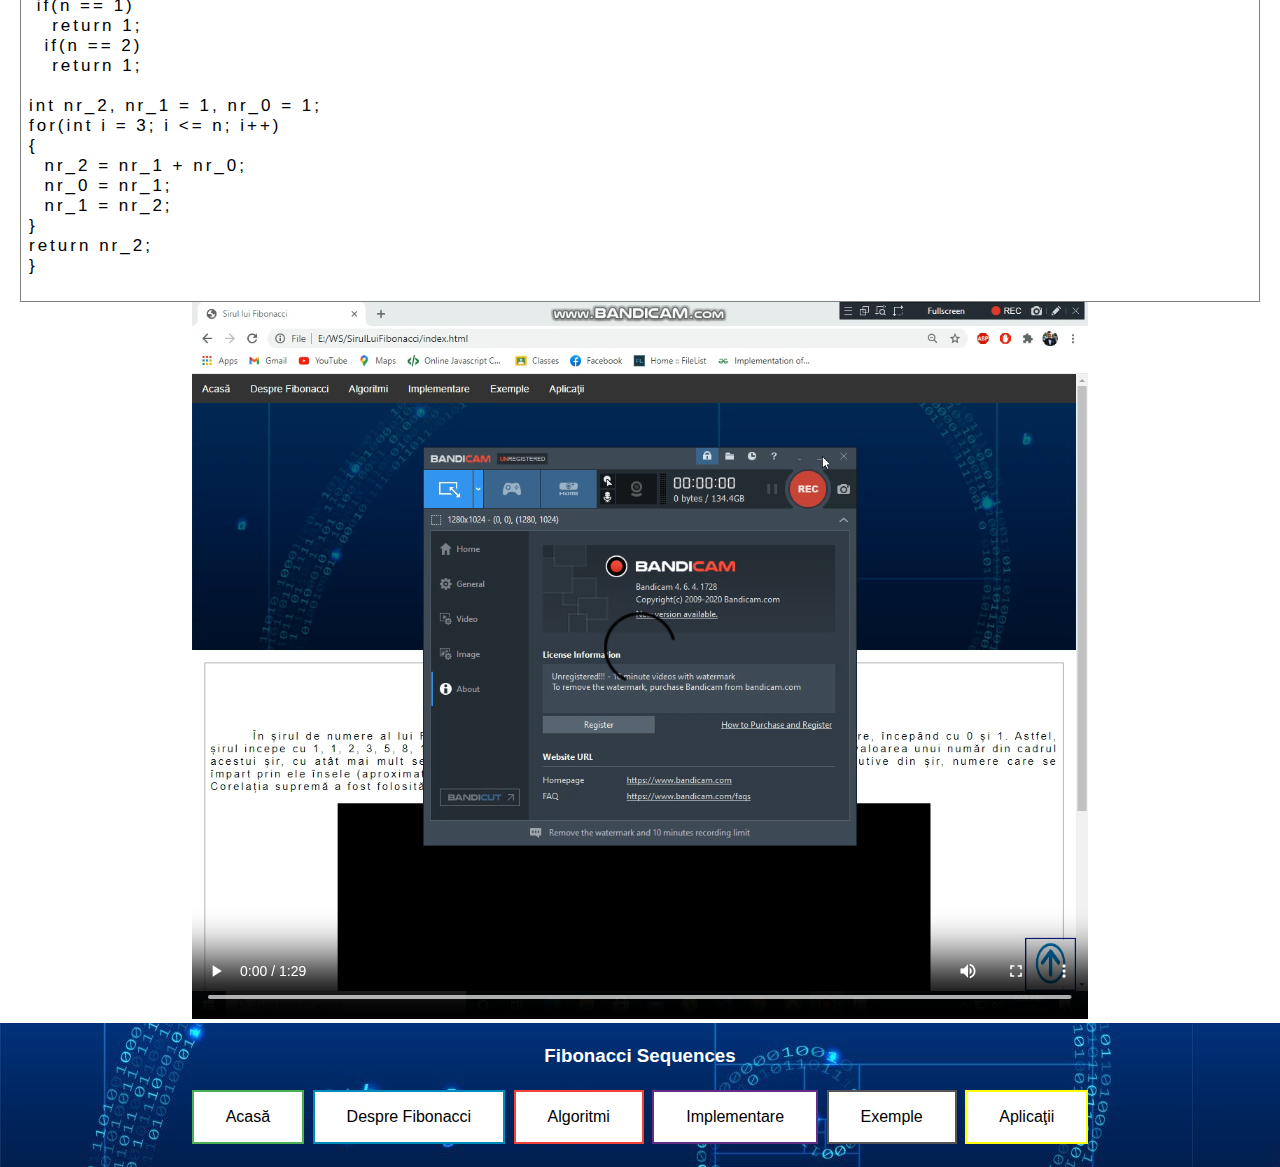
<file: SirulLuiFibonacci/implementare.html>
<!DOCTYPE html>
<html>

<head>
    <meta name="viewport" content="width=device-width, initial-scale=1">

    <head>
        <title> Sirul lui Fibonacci </title>
        <link rel="stylesheet" href="styles.css">
        <script src="myJavascript.js"></script>
    </head>

    <body>
        <ul>
            <li><a href="index.html">Acas&#259;</a></li>
            <li><a id="title" href="despre.html">Despre Fibonacci</a></li>
            <li><a href="algoritmi.html">Algoritmi</a></li>
            <li><a href="implementare.html ">Implementare</a></li>
            <li><a href="exemple.html ">Exemple</a></li>
            <li class="dropdown">
                <a href="aplicatii.html" class="dropbtn">Aplica&#355;ii</a>
                <div class="dropdown-content">
                    <a href="aplicatii.html#h1a">"WHILE" Algoritm</a>
                    <a href="aplicatii.html#h2a">"FOR" Algoritm</a>
                    <a href="aplicatii.html#h3a">"RECURSIV" Algoritm</a>
                </div>
            </li>
            <li><a href="animatie.html">Anima&#355;ie</a></li>
            <li><a href="#quiz.html"><button onclick="myFunction1()">Quiz</button></a></li>
            <li><a href="#infinite.html"><button onclick="myFunction2()">Seria &#8734;</button></a></li>
        </ul>

        <script>
            function myFunction1() {
                window.open("quiz.html", "_blank", "toolbar=yes,scrollbars=yes,resizable=yes,top=500,left=500,width=600,height=600");
            }

            function myFunction2() {
                window.open("infinite.html", "_blank", "toolbar=yes,scrollbars=yes,resizable=yes,top=500,left=500,width=600,height=600");
            }
        </script>

        <a href="#title">
            <div class="fixed"><img src="images/arow.png" width="75" height="75"></div>
        </a>
        <div class="headerimg">
            <div class="headertext">
                <h1 style="font-size:50px">&#350;irul lui Fibonacci</h1>
                <p>Algoritm Fibonacci</p>
            </div>
        </div>

        <div class="div_txt">
            <h1 class="h_txt"> C++ Sirul lui Fibonacci </h1>
            <p class="p_txt">
                <img class="despimg1" src="images/Screenshot 2020-11-04 234440.png" alt="fibo" height="300"> &nbsp;COD SURSA C++ : <br><br> &nbsp;int Fib(int n) {<br> &nbsp;&nbsp;if(n == 0)<br> &nbsp;&nbsp;&nbsp;return 0;<br> &nbsp;if(n == 1)<br> &nbsp;&nbsp;return
                1;
                <br> &nbsp;return Fib(n-1) + Fib(n-2);<br> }
                <img class="despimg1" src="images/fibonacci-recursiv.png" alt="fibo" height="300"><br><br>&nbsp;&nbsp; Putem observa ca acest algoritm a generat un arbore binar. In general, orice functie recursiva va genera mai mult sau mai putin o figura
                de genul.
                <br> Frunzele oricarui arbore generat de o functie recursiva vor fi conditiile de oprire. Un lucru pe care il putem observa este ca noi calculam Fib(2) de doua ori – asadar aceasta abordare nu este suficienta pentru a-l face eficient.<br><br>                &nbsp;&nbsp; Aceasta problema se rezolva printr-o tehnica in programarea dinamica numita memorizare. De asemenea mai exista o teorema care spune: orice functie implementata recursiv poate fi definita printr-o functie implementata iterativ
                (de exemplu algoritmul de mai sus devenea):<br><br> int Fib(int n) {<br> &nbsp; if(n == 0)<br> &nbsp;&nbsp; return 0;<br> &nbsp;if(n == 1)<br> &nbsp;&nbsp; return 1;<br> &nbsp; if(n == 2)<br> &nbsp;&nbsp; return 1;<br>
                <br> int nr_2, nr_1 = 1, nr_0 = 1;<br> for(int i = 3; i &lt;= n; i++)<br> {
                <br> &nbsp; nr_2 = nr_1 + nr_0;<br> &nbsp; nr_0 = nr_1;<br> &nbsp; nr_1 = nr_2;<br> }
                <br> return nr_2;<br> }
            </p>
        </div>

        <div class="videoDiv">
            <video width="100%" controls>
              <source src="video.mp4" type="video/mp4">
              <source src="video.mp4.ogg" type="video/ogg">
            Your browser does not support the video tag.
            </video>
        </div>

        <footer>
            <p>
                <h3>Fibonacci Sequences</h3>
                <button class="button button1"><a style="text-decoration: none; color:black;" href="index.html">Acas&#259;</a></button>
                <button class="button button2"><a style="text-decoration: none; color:black;" href="despre.html">Despre Fibonacci</a></button>
                <button class="button button3"><a style="text-decoration: none; color:black;" href="algoritmi.html">Algoritmi</a></button>
                <button class="button button4"><a style="text-decoration: none; color:black;" href="implementare.html ">Implementare</a></button>
                <button class="button button5"><a style="text-decoration: none; color:black;" href="exemple.html ">Exemple</a></button>
                <button class="button button6"><a style="text-decoration: none; color:black;" href="aplicatii.html">Aplica&#355;ii</a></button>
            </p>
        </footer>


    </body>

</html>
</file>
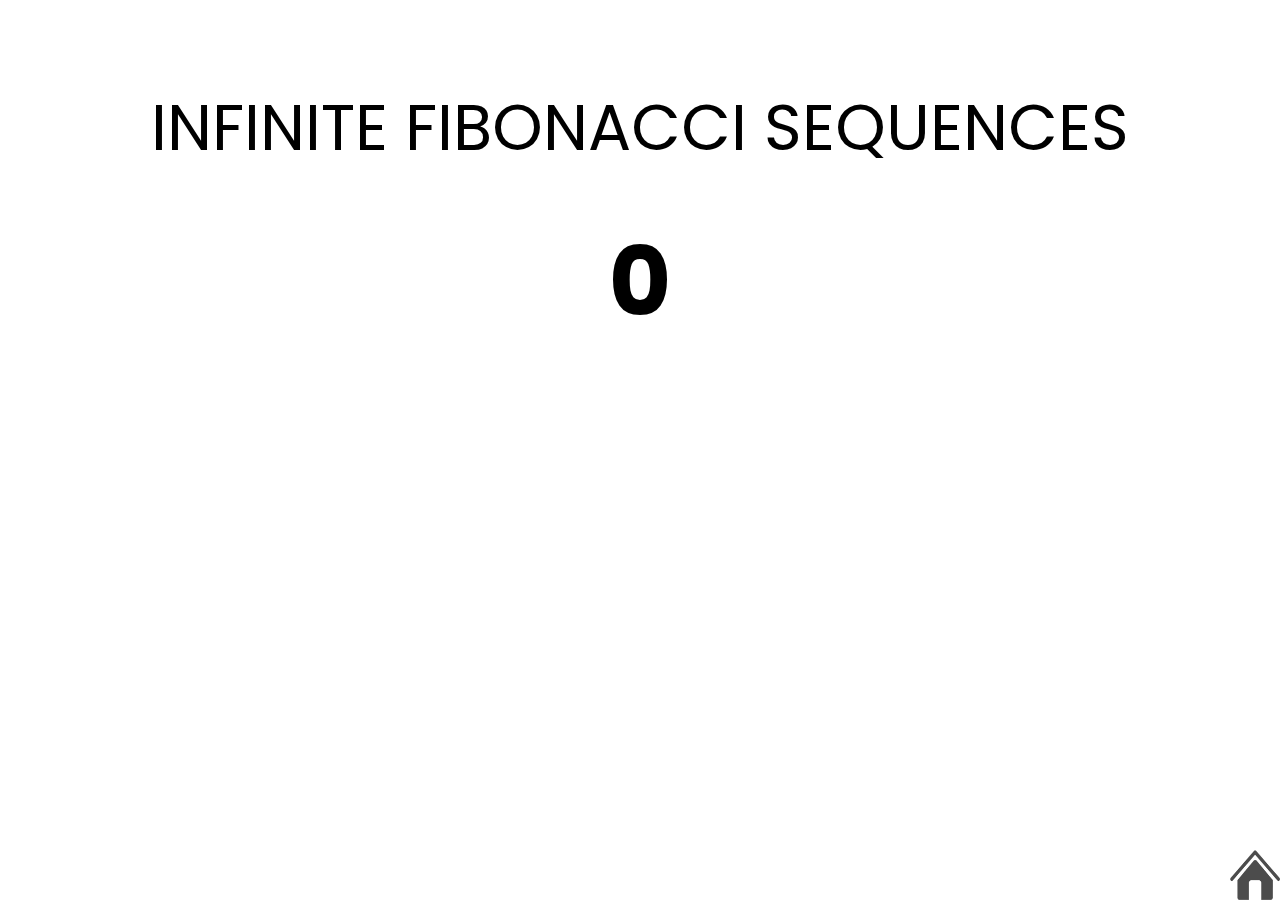
<file: SirulLuiFibonacci/infinite.html>
<!DOCTYPE html>
<html>
<script src="jsinf.js"></script>
<link rel="stylesheet" href="stylesinf.css">
<title>INFINITE FIBONACCI SEQUENCES</title>

<body>


    <h1>INFINITE FIBONACCI SEQUENCES</h1>

    <div class="countdown-container">
        <p class="big-text" id="display">0</p>
    </div>

    <a href="index.html">
        <img class="home" src="images/homebtn.png" width="50" height="50" alt="homebtn">
    </a>

</body>

</html>
</file>
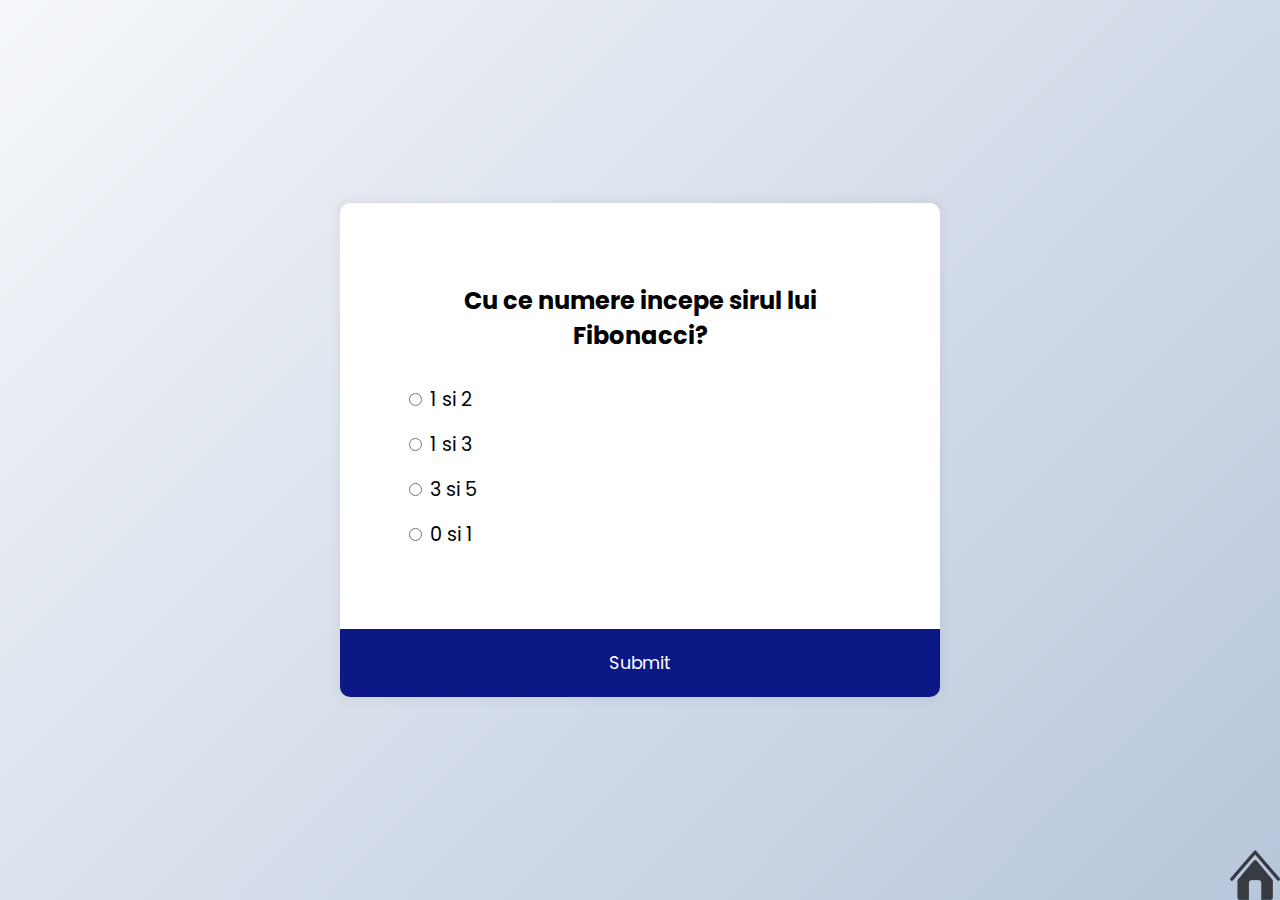
<file: SirulLuiFibonacci/quiz.html>
<!DOCTYPE html>
<html lang="en">

<head>
    <meta charset="UTF-8" />
    <meta name="viewport" content="width=device-width, initial-scale=1.0" />
    <title>Quiz App</title>
    <link rel="stylesheet" href="stylesquiz.css" />
    <script src="myJavascript.js" defer></script>
</head>

<body>


    <div class="quiz-container" id="quiz">
        <div class="quiz-header">
            <h2 id="question">Question text</h2>
            <ul>
                <li>
                    <input type="radio" id="a" name="answer" class="answer" />
                    <label id="a_text" for="a">Question</label>
                </li>
                <li>
                    <input type="radio" id="b" name="answer" class="answer" />
                    <label id="b_text" for="b">Question</label>
                </li>
                <li>
                    <input type="radio" id="c" name="answer" class="answer" />
                    <label id="c_text" for="c">Question</label>
                </li>
                <li>
                    <input type="radio" id="d" name="answer" class="answer" />
                    <label id="d_text" for="d">Question</label>
                </li>
            </ul>
        </div>
        <button id="submit">Submit</button>
    </div>

    <a href="index.html">
        <img class="home" src="images/homebtn.png" width="50" height="50" alt="homebtn">
    </a>

</body>

</html>
</file>
<file: SirulLuiFibonacci/styles.css>
@import url("https://fonts.googleapis.com/css2?family=Poppins:wght@200;400;600&display=swap");
body,
html {
    height: 100%;
    margin: 0;
    font-family: Arial, Helvetica, sans-serif;
}


/*HEADER*/

.headerimg {
    background-image: linear-gradient(rgba(0, 0, 0, 0.5), rgba(0, 0, 0, 0.5)), url("images/fibonacci.jpg");
    height: 40%;
    background-position: center;
    background-repeat: no-repeat;
    background-size: cover;
    position: relative;
}

.headertext {
    text-align: center;
    position: absolute;
    top: 50%;
    left: 50%;
    transform: translate(-50%, -50%);
    color: white;
    letter-spacing: 2px;
}

.headertext button {
    border: none;
    outline: 0;
    display: inline-block;
    padding: 10px 25px;
    color: black;
    background-color: #ddd;
    text-align: center;
    cursor: pointer;
    font-family: "Lucida Console", Courier, monospace;
    font-size: small;
    text-decoration: none;
}

.headertext button:hover {
    background-color: #555;
    color: white;
}


/*HEADER*/


/*NAVIGATION*/

ul {
    list-style-type: none;
    margin: 0;
    padding: 0;
    overflow: hidden;
    background-color: #333;
}

li {
    float: left;
}

li a,
.dropbtn {
    display: inline-block;
    color: white;
    text-align: center;
    padding: 14px 16px;
    text-decoration: none;
}

li a:hover,
.dropdown:hover .dropbtn {
    background-color: rgb(12, 24, 133);
}

li.dropdown {
    display: inline-block;
}

.dropdown-content {
    display: none;
    position: absolute;
    background-color: #f9f9f9;
    min-width: 160px;
    box-shadow: 0px 8px 16px 0px rgba(0, 0, 0, 0.2);
    z-index: 1;
}

.dropdown-content a {
    color: black;
    padding: 12px 16px;
    text-decoration: none;
    display: block;
    text-align: left;
}

.dropdown-content a:hover {
    background-color: #f1f1f1;
}

.dropdown:hover .dropdown-content {
    display: block;
}


/*NAVIGATION*/


/*BODY INDEX*/

.div_txt {
    border: 1px solid gray;
    padding: 8px;
    margin-left: 20px;
    margin-right: 20px;
    margin-top: 20px;
}

.div_txt .h_txt {
    text-align: center;
    text-transform: uppercase;
    color: #010033;
    letter-spacing: 3px;
    margin-bottom: 40px;
}

.div_txt .p_txt {
    text-indent: 50px;
    text-align: justify;
    letter-spacing: 3px;
    font-size: 17px;
}


/*BODY INDEX*/


/* imagine cu L.Fibonacii*/

.div_txt .p_txt .despimg {
    border-radius: 50%;
    display: block;
    margin-left: auto;
    margin-right: auto;
    width: 20%;
}

.div_txt .p_txt .despimg1 {
    display: block;
    margin-left: auto;
    margin-right: auto;
    width: 50%;
}


/* Ancora pentru butonul de up page*/

.fixed {
    position: fixed;
    bottom: 0;
    right: 0;
    border: 3px solid rgb(12, 24, 133);
}


/* CSS vIDEO */

.videoDiv {
    width: 70%;
    /*or whatever % you prefer*/
    margin: 0 auto;
    display: block;
}

hr {
    border: 2px solid rgb(12, 24, 133);
    border-radius: 2px;
    height: 4px;
    background-color: rgb(12, 24, 133);
}

.button_a {
    background-color: rgb(12, 24, 133);
    border: none;
    color: white;
    padding: 16px 32px;
    text-align: center;
    text-decoration: none;
    display: inline-block;
    font-size: 16px;
    margin: 4px 2px;
    transition-duration: 0.4s;
    cursor: pointer;
}

.button1 {
    background-color: white;
    color: black;
    border: 2px solid rgb(12, 24, 133);
}

.button1:hover {
    background-color: rgb(12, 24, 133);
    box-shadow: 0 12px 16px 0 rgba(0, 0, 0, 0.24), 0 17px 50px 0 rgba(0, 0, 0, 0.19);
    color: white;
}

#demo {
    text-indent: 50px;
    text-align: justify;
    letter-spacing: 1px;
    font-size: 17px;
    color: rgb(12, 24, 133);
    size: 12px;
}

#demo1 {
    text-indent: 50px;
    text-align: justify;
    letter-spacing: 1px;
    font-size: 17px;
    color: rgb(12, 24, 133);
    size: 12px;
}

#demo2 {
    text-indent: 50px;
    text-align: justify;
    letter-spacing: 1px;
    font-size: 17px;
    color: rgb(12, 24, 133);
    size: 12px;
}

footer {
    text-align: center;
    padding: 3px;
    background-color: rgb(12, 24, 133);
    background-image: url("images/7.jpg");
    color: white;
}

.button {
    background-color: #4CAF50;
    border: none;
    color: white;
    padding: 16px 32px;
    text-align: center;
    text-decoration: none;
    display: inline-block;
    font-size: 16px;
    margin: 4px 2px;
    transition-duration: 0.4s;
    cursor: pointer;
}

.button1 {
    background-color: white;
    color: black;
    border: 2px solid #4CAF50;
}

.button1:hover {
    background-color: #4CAF50;
    color: white;
    box-shadow: 0 12px 16px 0 rgba(0, 0, 0, 0.24), 0 17px 50px 0 rgba(0, 0, 0, 0.19);
    transform: scale(1.5);
}

.button2 {
    background-color: white;
    color: black;
    border: 2px solid #008CBA;
}

.button2:hover {
    background-color: #008CBA;
    color: white;
    box-shadow: 0 12px 16px 0 rgba(0, 0, 0, 0.24), 0 17px 50px 0 rgba(0, 0, 0, 0.19);
    transform: scale(1.5);
}

.button3 {
    background-color: white;
    color: black;
    border: 2px solid #f44336;
}

.button3:hover {
    background-color: #f44336;
    color: white;
    box-shadow: 0 12px 16px 0 rgba(0, 0, 0, 0.24), 0 17px 50px 0 rgba(0, 0, 0, 0.19);
    transform: scale(1.5);
}

.button4 {
    background-color: white;
    color: black;
    border: 2px solid #632f85;
}

.button4:hover {
    background-color: #632f85;
    box-shadow: 0 12px 16px 0 rgba(0, 0, 0, 0.24), 0 17px 50px 0 rgba(0, 0, 0, 0.19);
    transform: scale(1.5);
}

.button5 {
    background-color: white;
    color: black;
    border: 2px solid #555555;
}

.button5:hover {
    background-color: #555555;
    color: white;
    box-shadow: 0 12px 16px 0 rgba(0, 0, 0, 0.24), 0 17px 50px 0 rgba(0, 0, 0, 0.19);
    transform: scale(1.5);
}

.button6 {
    background-color: white;
    color: black;
    border: 2px solid yellow;
}

.button6:hover {
    background-color: yellow;
    color: black;
    box-shadow: 0 12px 16px 0 rgba(0, 0, 0, 0.24), 0 17px 50px 0 rgba(0, 0, 0, 0.19);
    transform: scale(1.5);
}
</file>
<file: SirulLuiFibonacci/stylesinf.css>
@import url("https://fonts.googleapis.com/css2?family=Poppins:wght@200;400;600&display=swap");
* {
    box-sizing: border-box;
}

body {
    background-size: cover;
    background-position: center center;
    display: flex;
    flex-direction: column;
    align-items: center;
    min-height: 100vh;
    font-family: "Poppins", sans-serif;
    margin: 0;
}

h1 {
    font-weight: normal;
    font-size: 4rem;
    margin-top: 5rem;
}

.countdown-container {
    display: flex;
    flex-wrap: wrap;
    justify-content: center;
}

.big-text {
    font-weight: bold;
    font-size: 6rem;
    line-height: 1;
    margin: 1rem 2rem;
}

.home {
    position: fixed;
    bottom: 0;
    right: 0;
    opacity: 0.7;
}
</file>
<file: SirulLuiFibonacci/stylesquiz.css>
@import url("https://fonts.googleapis.com/css2?family=Poppins:wght@200;400;600&display=swap");
* {
    box-sizing: border-box;
}

body {
    background-color: #b8c6db;
    background-image: linear-gradient(315deg, #b8c6db 0%, #f5f7fa 100%);
    display: flex;
    align-items: center;
    justify-content: center;
    font-family: "Poppins", sans-serif;
    margin: 0;
    min-height: 100vh;
}

.quiz-container {
    background-color: #fff;
    border-radius: 10px;
    box-shadow: 0 0 10px 2px rgba(100, 100, 100, 0.1);
    overflow: hidden;
    width: 600px;
    max-width: 100%;
}

.quiz-header {
    padding: 4rem;
}

h2 {
    padding: 1rem;
    text-align: center;
    margin: 0;
}

h1 {
    padding: 1.4rem;
    text-align: center;
    margin: 0;
}

ul {
    list-style-type: none;
    padding: 0;
}

ul li {
    font-size: 1.2rem;
    margin: 1rem 0;
}

ul li label {
    cursor: pointer;
}

button {
    background-color: rgb(12, 24, 133);
    border: none;
    color: white;
    cursor: pointer;
    display: block;
    font-family: inherit;
    font-size: 1.1rem;
    width: 100%;
    padding: 1.3rem;
}

button:hover {
    background-color: rgb(20, 26, 83);
}

button:focus {
    background-color: rgb(0, 7, 75);
    outline: none;
}

.home {
    position: fixed;
    bottom: 0;
    right: 0;
    opacity: 0.7;
}

.homeP {
    position: fixed;
    bottom: 0;
    right: 0;
    color: white;
}
</file>
